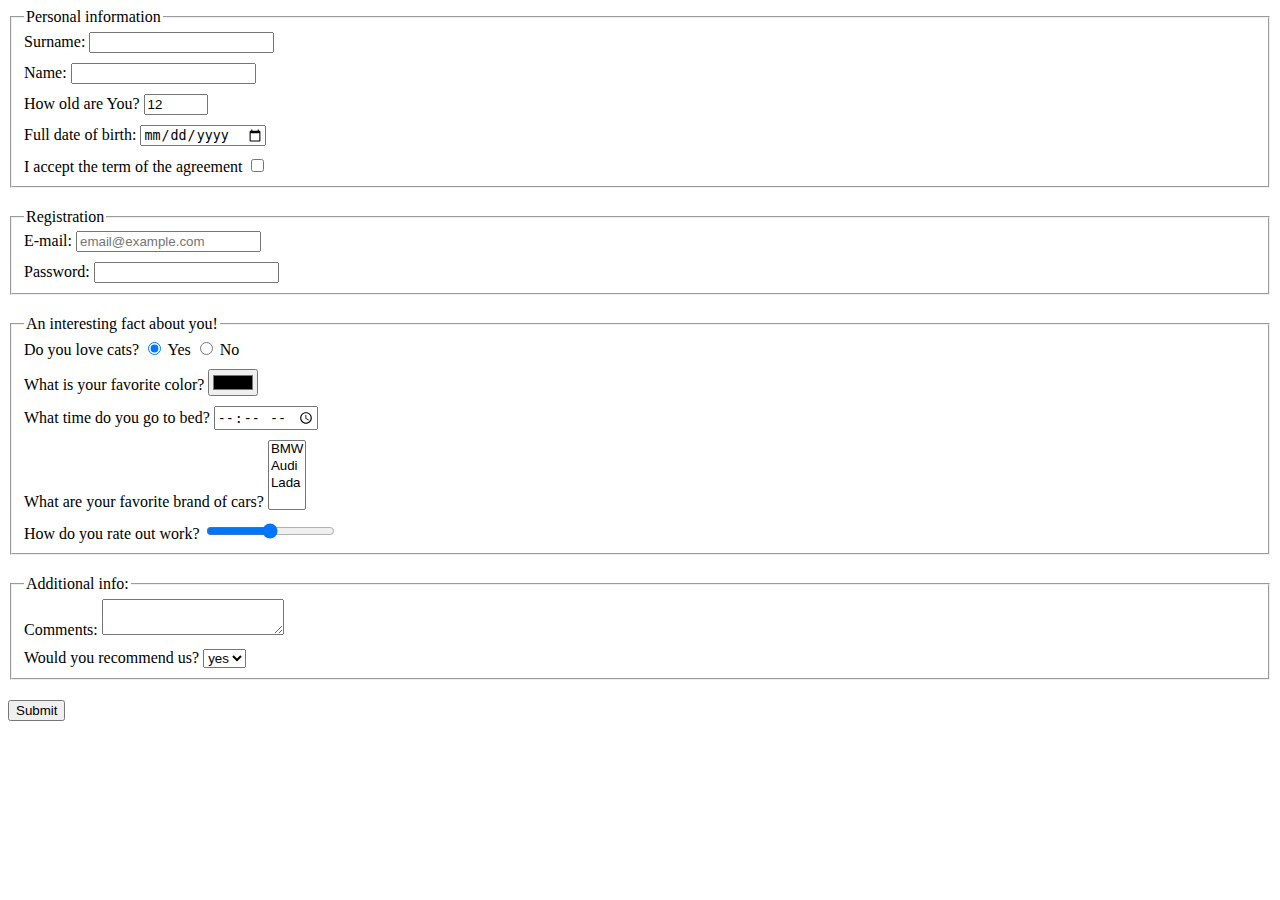
<file: index.html>
<!doctype html><html lang="en"><head><meta charset="UTF-8"><meta name="viewport" content="width=device-width, user-scalable=no, initial-scale=1.0, maximum-scale=1.0, minimum-scale=1.0"><meta http-equiv="X-UA-Compatible" content="ie=edge"><title>HTML Form</title><link rel="stylesheet" href="style.09a22631.css"></head><body> <form action="https://mate-academy-form-lesson.herokuapp.com/create-application" method="POST" onsubmit="onSubmit()"> <fieldset class="fieldset"> <legend>Personal information</legend> <label class="form-field" for="surname"> Surname: <input type="text" name="surname" id="surname" class="field" minlength="4" maxlength="20"> </label> <label class="form-field" for="name"> Name: <input type="text" name="name" id="name" class="field"> </label> <label class="form-field" for="years"> How old are You? <input type="number" name="years" id="years" class="field" value="12" min="10" max="100"> </label> <label class="form-field" for="old"> Full date of birth: <input type="date" name="old" id="old" class="field" value="12" max="100"> </label> <label class="form-field" for="terms"> I accept the term of the agreement <input type="checkbox" name="terms" class="field" id="terms" required> </label> </fieldset> <fieldset class="fieldset fieldset_2"> <legend>Registration</legend> <label class="form-field" for="email"> E-mail: <input type="email" name="email" id="email" class="field" placeholder="email@example.com"> </label> <label class="form-field" for="pass"> Password: <input type="password" name="pass" id="pass" class="field"> </label> </fieldset> <fieldset class="fieldset"> <legend>An interesting fact about you!</legend> <div class="form-field"> Do you love cats? <label for="catsYas"> <input type="radio" name="cats" id="catsYas" value="y" checked> Yes </label> <label for="catsNo"> <input type="radio" name="cats" id="catsNo" value="n"> No </label> </div> <label class="form-field" for="color"> What is your favorite color? <input type="color" name="form" id="color" class="field"> </label> <label class="form-field" for="time"> What time do you go to bed? <input type="time" name="time" id="time" class="field"> </label> <label class="form-field" for="cars"> What are your favorite brand of cars? <select name="cars" id="cars" multiple> <option value="car1">BMW</option> <option value="car2">Audi</option> <option value="car3">Lada</option> </select> </label> <label class="form-field" for="work"> How do you rate out work? <input type="range" name="work" id="work" class="field" min="0" max="10"> </label> </fieldset> <fieldset class="fieldset"> <legend>Additional info:</legend> <label class="form-field" for="comment"> Comments: <textarea id="comment" name="feedback"></textarea> </label> <label class="form-field" for="recommend"> Would you recommend us? <select name="recommend" id="recommend" required> <option value="yes">yes</option> <option value="no">no</option> </select> </label> </fieldset> <button class="form-button" type="submit">Submit</button> </form> <script type="text/javascript" src="main.e97352c4.js"></script> </body></html>
</file>
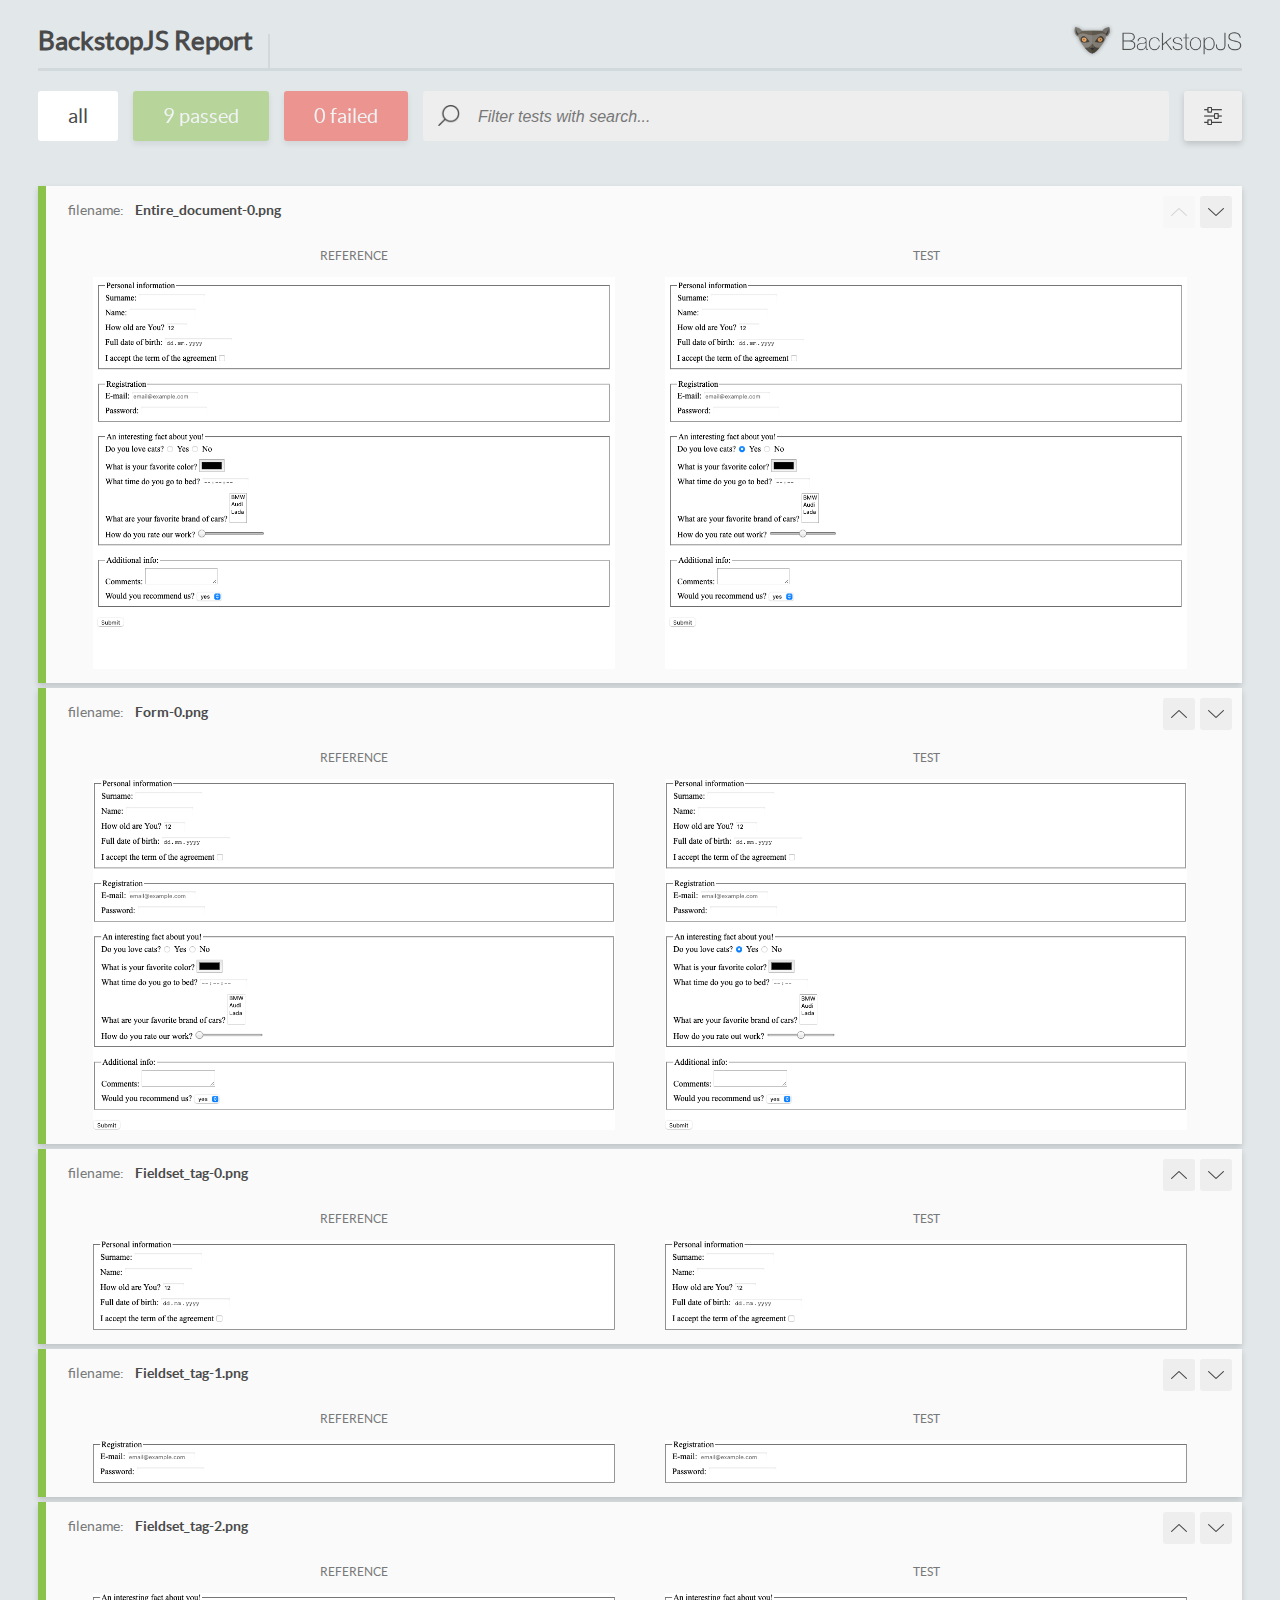
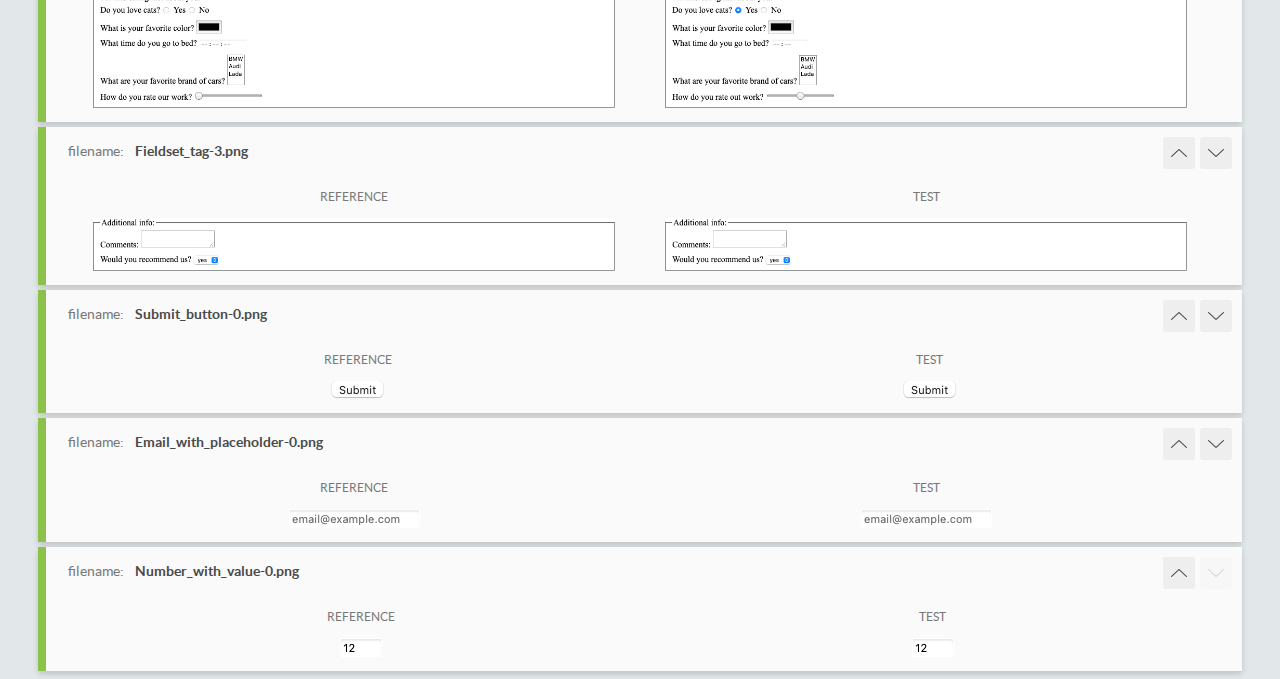
<file: report/html_report/index.html>
<!DOCTYPE html>
<html>
  <head>
    <meta charset="utf-8">
    <title>BackstopJS Report</title>

    <style>
      @font-face {
          font-family: 'latoregular';
          src: url('./assets/fonts/lato-regular-webfont.woff2') format('woff2'),
              url('./assets/fonts/lato-regular-webfont.woff') format('woff');
          font-weight: 400;
          font-style: normal;
      }
      @font-face {
          font-family: 'latobold';
          src: url('./assets/fonts/lato-bold-webfont.woff2') format('woff2'),
              url('./assets/fonts/lato-bold-webfont.woff') format('woff');
          font-weight: 700;
          font-style: normal;
      }

      .ReactModal__Body--open {
          overflow: hidden;
      }
      .ReactModal__Body--open .header {
        display: none;
      }

    </style>
  </head>
  <body style="background-color: #E2E7EA">
    <div id="root">

    </div>
    <script type="text/javascript">
      function report (report) { // eslint-disable-line no-unused-vars
        window.tests = report;
      }
    </script>
    <script type="text/javascript" src="config.js"></script>
    <script type="text/javascript" src="index_bundle.js"></script>
  </body>
</html>
</file>
<file: style.09a22631.css>
.form-field{display:block;margin:6px 0 10px}.fieldset{padding:0 12px;margin-bottom:20px}.fieldset_2 .form-field{display:block;margin:5px 0 10px}
/*# sourceMappingURL=style.09a22631.css.map */
</file>
